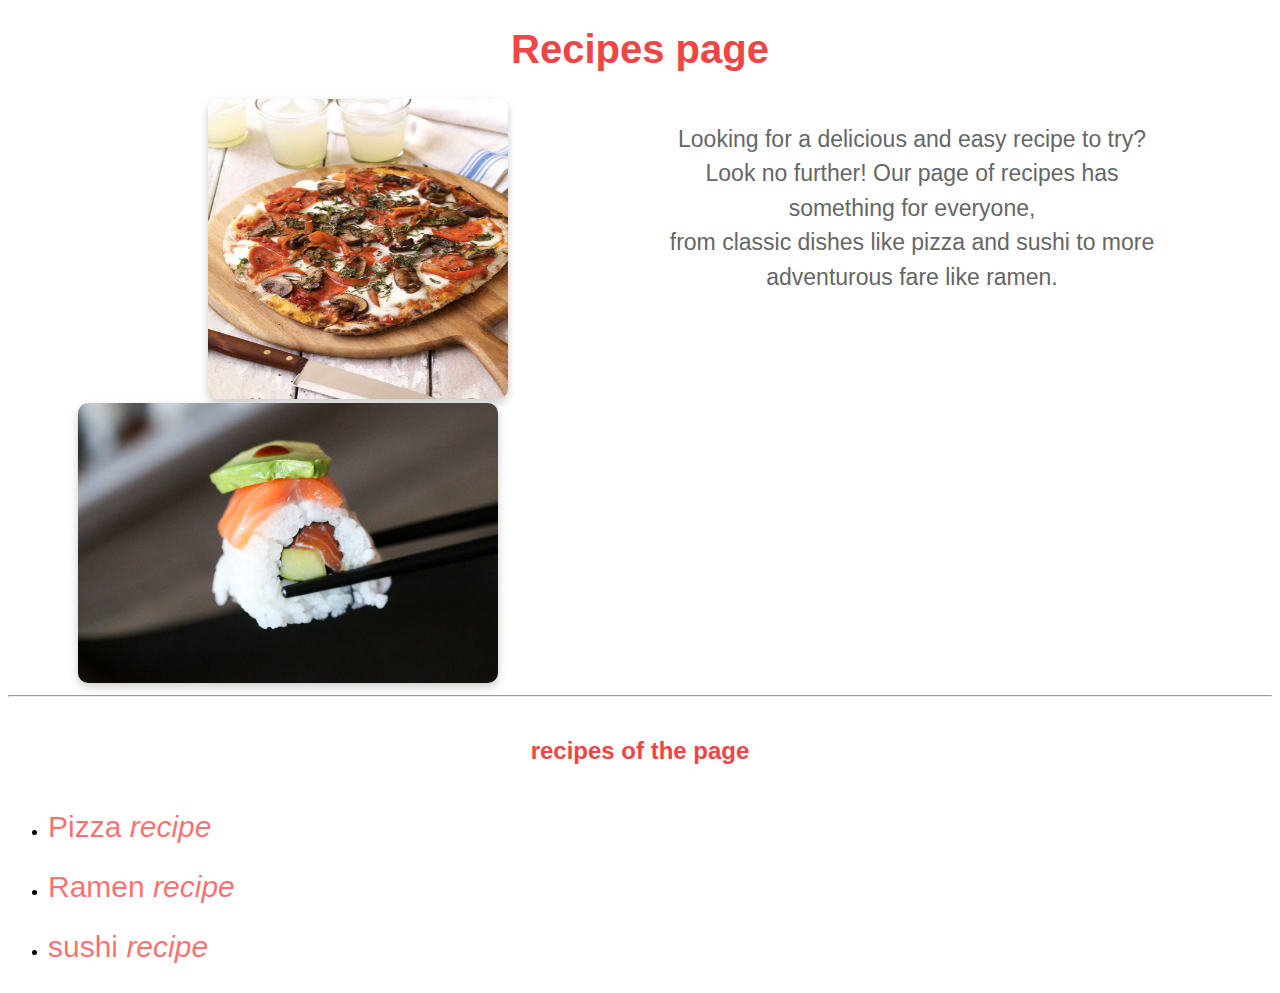
<file: index.html>
<!DOCTYPE html>
<html lang="en">
<head>
    <meta charset="UTF-8">
    <title>Recipes-page</title>
    <link rel="stylesheet" href="style.css">
</head>
<body class="body-home">
    <div class="title-home">
    <h1 class="title-home"> Recipes page </h1>
    </div>
    <div class="pizza-image-container">
    <img src="./imgs/Pizza.jpg" alt="pizza" height="300" width="300">
    </div>
    <div class="introduction">
    <p>Looking for a delicious and easy recipe to try? Look no further! Our page of recipes has something for everyone, <br>
         from classic dishes like pizza and sushi to more adventurous fare like ramen.</p>
    </div>
      <img class="sushi-image-container"  src="./imgs/sushi.jpeg" alt="">
    <hr>
    <h4 class="title-recipes"> recipes of the page</h4>
    <ul>
    <li><a class="links"  href="./recipes/pizza.html">Pizza <em>recipe</em></a></li>
    <li><a class="links"  href="./recipes/ramen.html">Ramen <em>recipe</em></a></li>
    <li><a class="links"  href="./recipes/sushi.html">sushi <em>recipe</em></a></li>
    </ul>
</body>
</html>
</file>
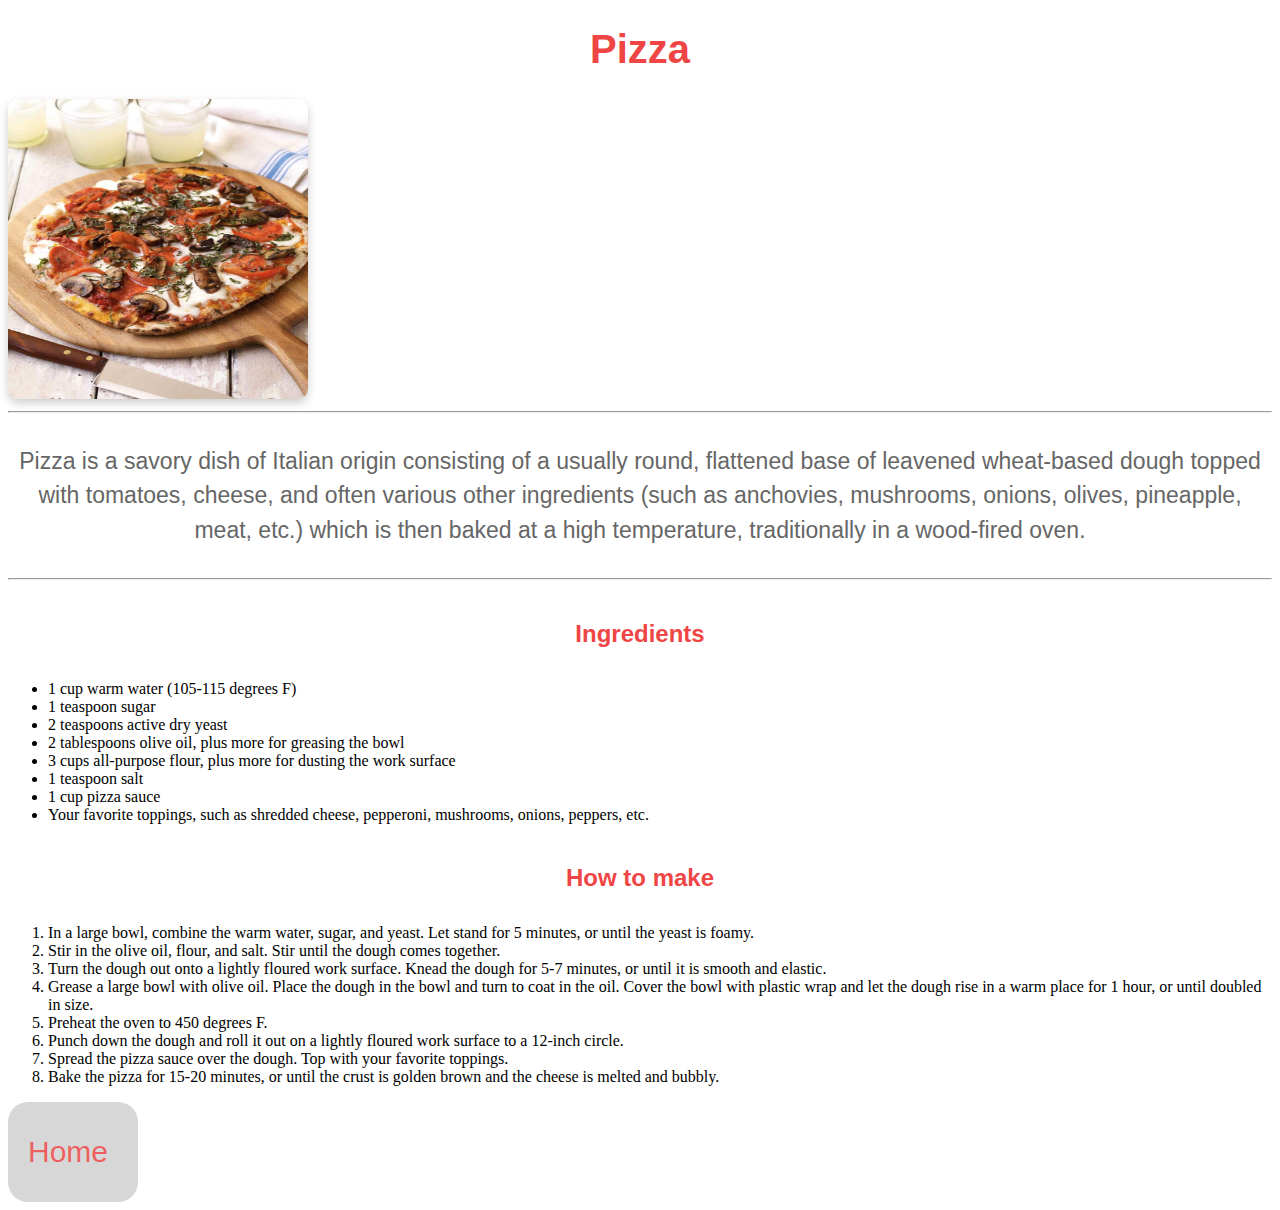
<file: recipes/pizza.html>
<!DOCTYPE html>
<html lang="en">
<head>
    <meta charset="UTF-8">
    <title>Pizza recipe</title>
    <link rel="stylesheet" href="..//style.css">
</head>
<body class="body-home">
    <div class="title-home">
        <h1 class="title-home">Pizza</h1>
    </div>
    <div class="image-container">
        <img src="../imgs/Pizza.jpg" alt="" width="300" height="300">
    </div>
    <hr>
    <p>Pizza is a savory dish of Italian origin consisting of a usually round, flattened base of leavened wheat-based dough topped with tomatoes, cheese, and often various other ingredients (such as anchovies, mushrooms, onions, olives, pineapple, meat, etc.) which is then baked at a high temperature, traditionally in a wood-fired oven.</p>
    <hr>
    <h4 class="title-recipes">Ingredients</h4>
    <ul>
        <li>1 cup warm water (105-115 degrees F)</li>
        <li>1 teaspoon sugar</li>
        <li>2 teaspoons active dry yeast</li>
        <li>2 tablespoons olive oil, plus more for greasing the bowl</li>
        <li>3 cups all-purpose flour, plus more for dusting the work surface</li>
        <li>1 teaspoon salt</li>
        <li>1 cup pizza sauce</li>
        <li>Your favorite toppings, such as shredded cheese, pepperoni, mushrooms, onions, peppers, etc.</li>
    </ul>
    <h4 class="title-recipes">How to make</h4>
    <ol>
        <li>In a large bowl, combine the warm water, sugar, and yeast. Let stand for 5 minutes, or until the yeast is foamy.</li>
        <li>Stir in the olive oil, flour, and salt. Stir until the dough comes together.</li>
        <li>Turn the dough out onto a lightly floured work surface. Knead the dough for 5-7 minutes, or until it is smooth and elastic.</li>
        <li>Grease a large bowl with olive oil. Place the dough in the bowl and turn to coat in the oil. Cover the bowl with plastic wrap and let the dough rise in a warm place for 1 hour, or until doubled in size.</li>
        <li>Preheat the oven to 450 degrees F.</li>
        <li>Punch down the dough and roll it out on a lightly floured work surface to a 12-inch circle.</li>
        <li>Spread the pizza sauce over the dough. Top with your favorite toppings.</li>
        <li>Bake the pizza for 15-20 minutes, or until the crust is golden brown and the cheese is melted and bubbly.</li>
    </ol>
    <div class="home-container">
    <a href="../index.html" class="links ">Home</a>
    </div>
</body>
</html>
</file>
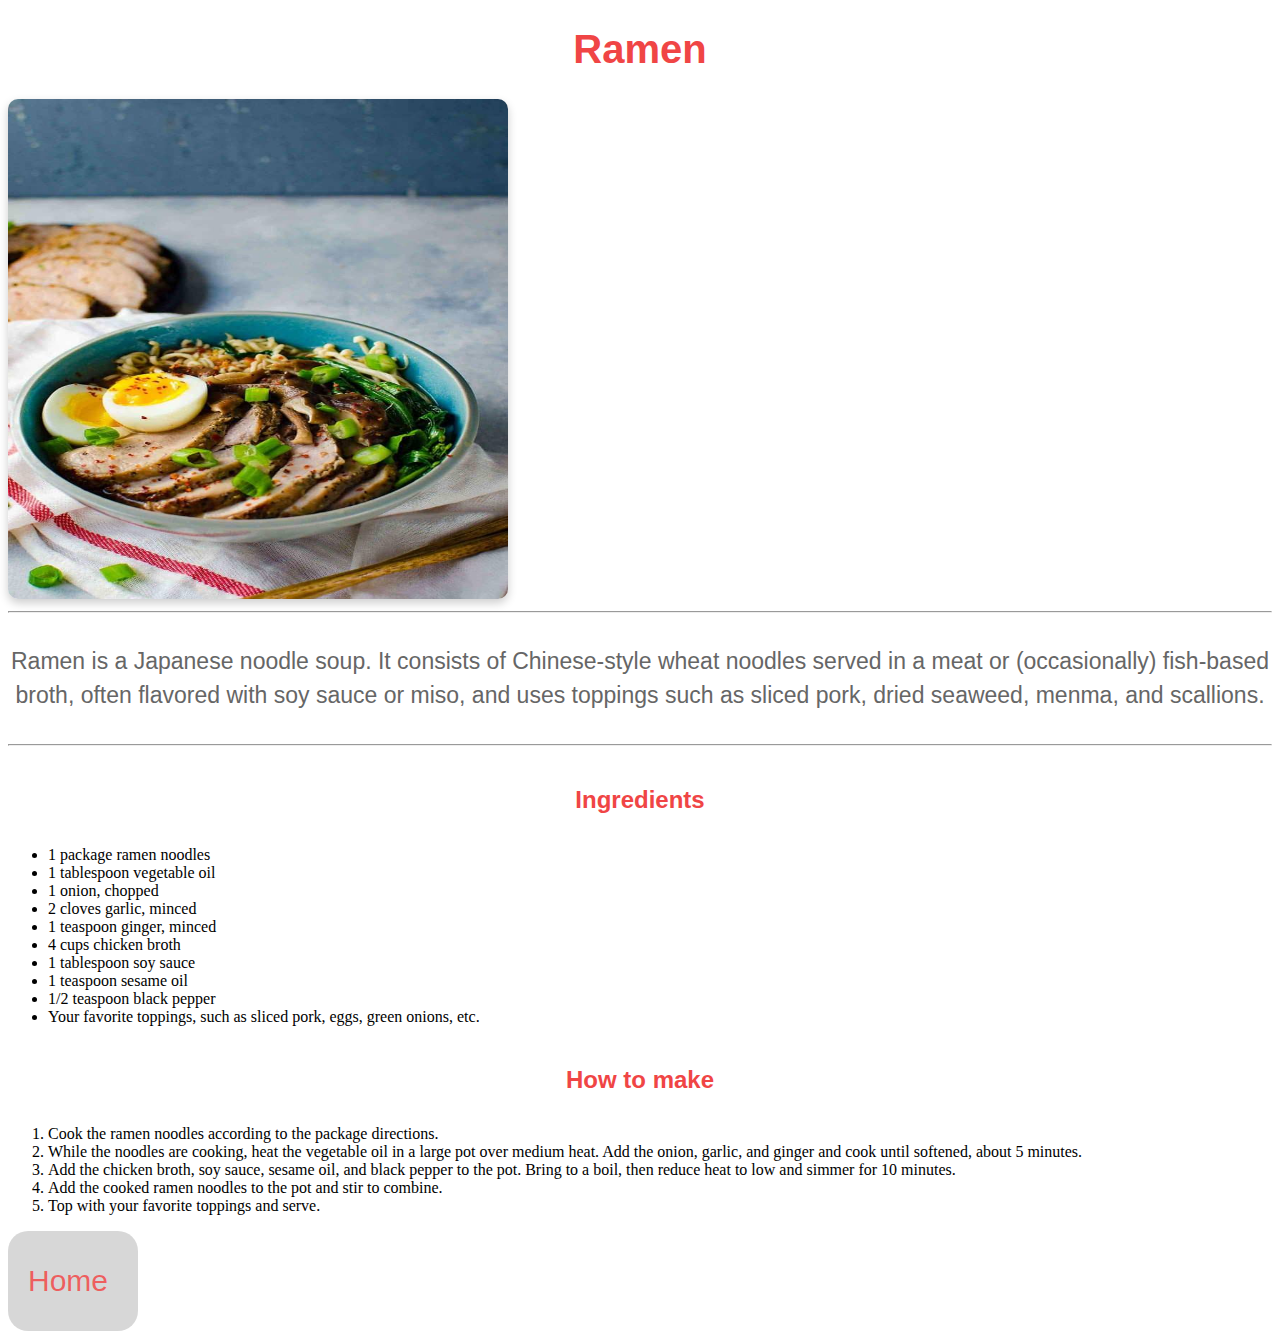
<file: recipes/ramen.html>
<!DOCTYPE html>
<html lang="en">
<head>
    <meta charset="UTF-8">
    <meta name="viewport" content="width=device-width, initial-scale=1.0">
    <title>Ramen</title>
    <link rel="stylesheet" href="../style.css">
</head>
<body class="body-home">
    <div class="title-home">
        <h1 class="title-home">Ramen</h1>
    </div>
    <div class="image-container">
        <img src="../imgs/ramen.jpg" alt="" width="500" height="500">
    </div>
    <hr>
    <p>Ramen is a Japanese noodle soup. It consists of Chinese-style wheat noodles served in a meat or (occasionally) fish-based broth, often flavored with soy sauce or miso, and uses toppings such as sliced pork, dried seaweed, menma, and scallions.</p>
    <hr>
    <h4 class="title-recipes">Ingredients</h4>
    <ul>
        <li>1 package ramen noodles</li>
        <li>1 tablespoon vegetable oil</li>
        <li>1 onion, chopped</li>
        <li>2 cloves garlic, minced</li>
        <li>1 teaspoon ginger, minced</li>
        <li>4 cups chicken broth</li>
        <li>1 tablespoon soy sauce</li>
        <li>1 teaspoon sesame oil</li>
        <li>1/2 teaspoon black pepper</li>
        <li>Your favorite toppings, such as sliced pork, eggs, green onions, etc.</li>
    </ul>
    <h4 class="title-recipes">How to make</h4>
    <ol>
        <li>Cook the ramen noodles according to the package directions.</li>
        <li>While the noodles are cooking, heat the vegetable oil in a large pot over medium heat. Add the onion, garlic, and ginger and cook until softened, about 5 minutes.</li>
        <li>Add the chicken broth, soy sauce, sesame oil, and black pepper to the pot. Bring to a boil, then reduce heat to low and simmer for 10 minutes.</li>
        <li>Add the cooked ramen noodles to the pot and stir to combine.</li>
        <li>Top with your favorite toppings and serve.</li>
    </ol>
    <div class="home-container">
        <a href="../index.html" class="links ">Home</a>
        </div>
</body>
</html>
</file>
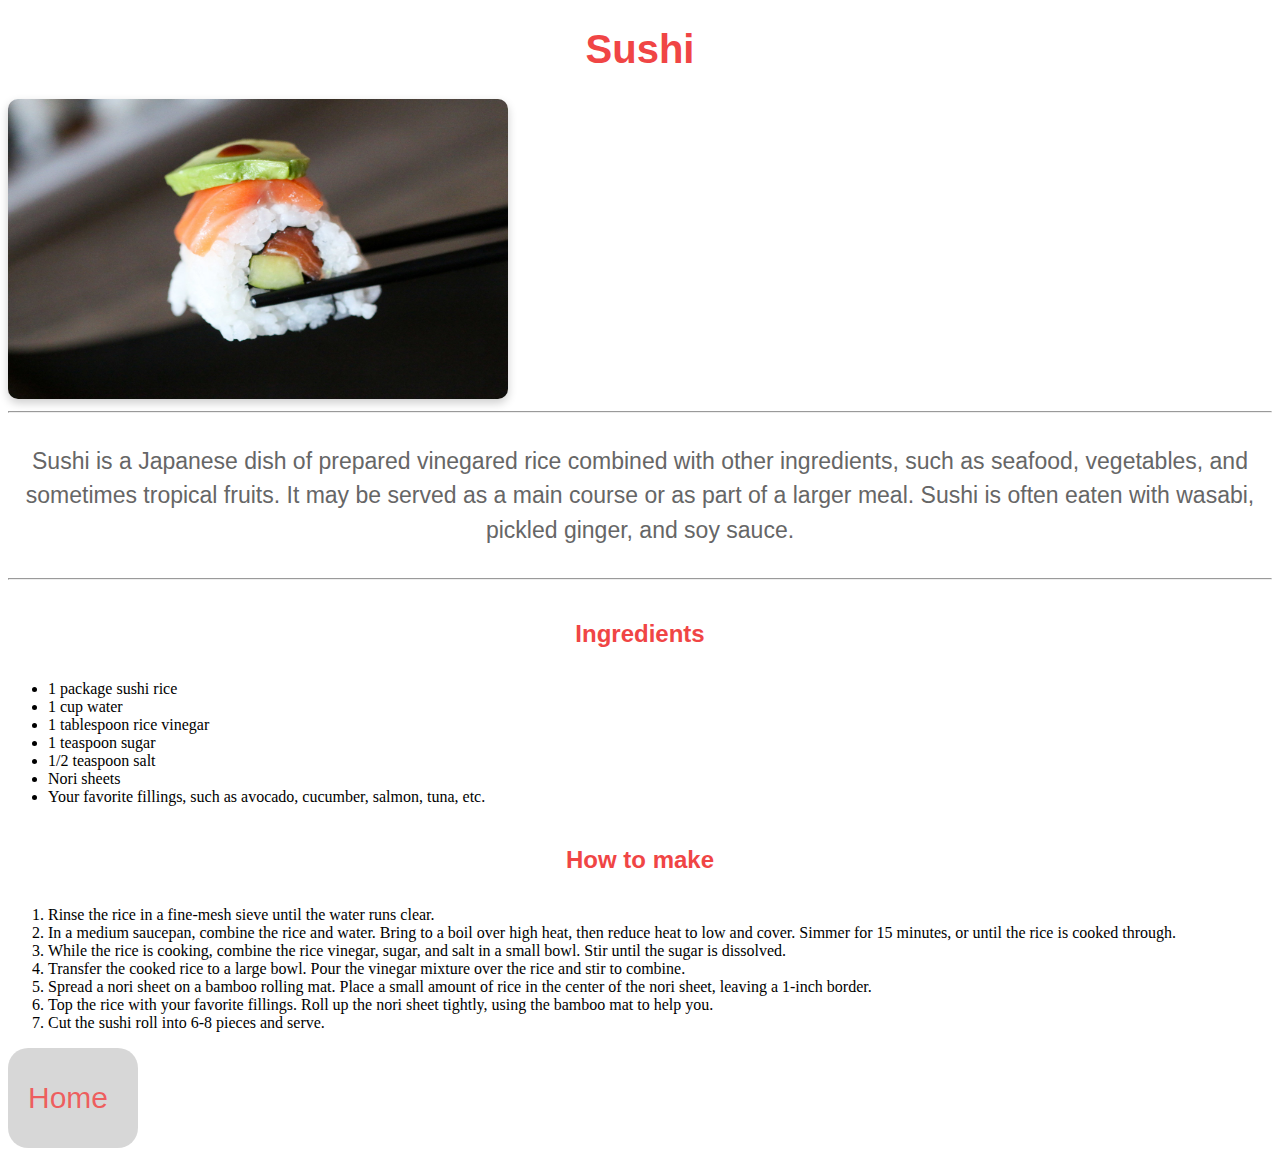
<file: recipes/sushi.html>
<!DOCTYPE html>
<html lang="en">
<head>
    <meta charset="UTF-8">
    <meta name="viewport" content="width=device-width, initial-scale=1.0">
    <title>Sushi</title>
    <link rel="stylesheet" href="..//style.css">
</head>
<body class="body-home">
    <div class="title-home">
        <h1 class="title-home">Sushi</h1>
    </div>
    <div class="image-container">
        <img src="../imgs/sushi.jpeg" alt="" width="500" height="300">
    </div>
    <hr>
    <p>
        Sushi is a Japanese dish of prepared vinegared rice combined with other ingredients, such as seafood, vegetables, and sometimes tropical fruits.
        It may be served as a main course or as part of a larger meal. Sushi is often eaten with wasabi, pickled ginger, and soy sauce.
    </p>
    <hr>
    <h4 class="title-recipes">Ingredients</h4>
    <ul>
        <li>1 package sushi rice</li>
        <li>1 cup water</li>
        <li>1 tablespoon rice vinegar</li>
        <li>1 teaspoon sugar</li>
        <li>1/2 teaspoon salt</li>
        <li>Nori sheets</li>
        <li>Your favorite fillings, such as avocado, cucumber, salmon, tuna, etc.</li>
    </ul>
    <h4 class="title-recipes">How to make</h4>
    <ol>
        <li>Rinse the rice in a fine-mesh sieve until the water runs clear.</li>
        <li>In a medium saucepan, combine the rice and water. Bring to a boil over high heat, then reduce heat to low and cover. Simmer for 15 minutes, or until the rice is cooked through.</li>
        <li>While the rice is cooking, combine the rice vinegar, sugar, and salt in a small bowl. Stir until the sugar is dissolved.</li>
        <li>Transfer the cooked rice to a large bowl. Pour the vinegar mixture over the rice and stir to combine.</li>
        <li>Spread a nori sheet on a bamboo rolling mat. Place a small amount of rice in the center of the nori sheet, leaving a 1-inch border.</li>
        <li>Top the rice with your favorite fillings. Roll up the nori sheet tightly, using the bamboo mat to help you.</li>
        <li>Cut the sushi roll into 6-8 pieces and serve.</li>
    </ol>
    <div class="home-container">
        <a href="../index.html" class="links ">Home</a>
        </div>
</body>
</html>
</file>
<file: style.css>
.body-home {
    background-color: #ffffff;
}

.title-home {
    color: #f04545;
    text-align: center;
    font-size: 40px;
    font-family: 'Roboto', Arial, sans-serif;
    font-weight: bold;
}

img {
    border-radius: 10px;
    box-shadow: 0px 4px 10px rgba(0, 0, 0, 0.2);
    display: inline-block;
}

.pizza-image-container, .sushi-image-container {
 display: inline-block;
}
.sushi-image-container {
    width:  420px;
    height: auto;
    margin-left: 70px;
    margin-right: -30;
}


.introduction {
    display: inline-block;
    width: 500px;
    vertical-align: top;
    margin-left: 350px;
}

.pizza-image-container {
    margin-left: 200px;
    margin-right: -200px;
}
p {
    color: #666666;
    text-align: center;
    font-size: 18px;
    font-family: 'Roboto', Arial, sans-serif;
    line-height: 1.5;
    display: inline-block;
    vertical-align: top;
    font-size: 23px;

    
}

.title-recipes {
    color: #f04545;
    text-align: center;
    font-size: 24px;
    font-family: 'Roboto', Arial, sans-serif;
    font-weight: bold;
    margin-top: 40px;
}

.links {
    color: #ff000093;
    text-decoration: none;
    font-family: 'Roboto', Arial, sans-serif;
    font-size: 30px;
    line-height: 2;
}

.home-container {
    padding: 20px;
    background-color: rgba(0, 0, 0, 0.158);
    max-width:90px;
    border-radius: 20px;
    max-height: 70px;
}
</file>
